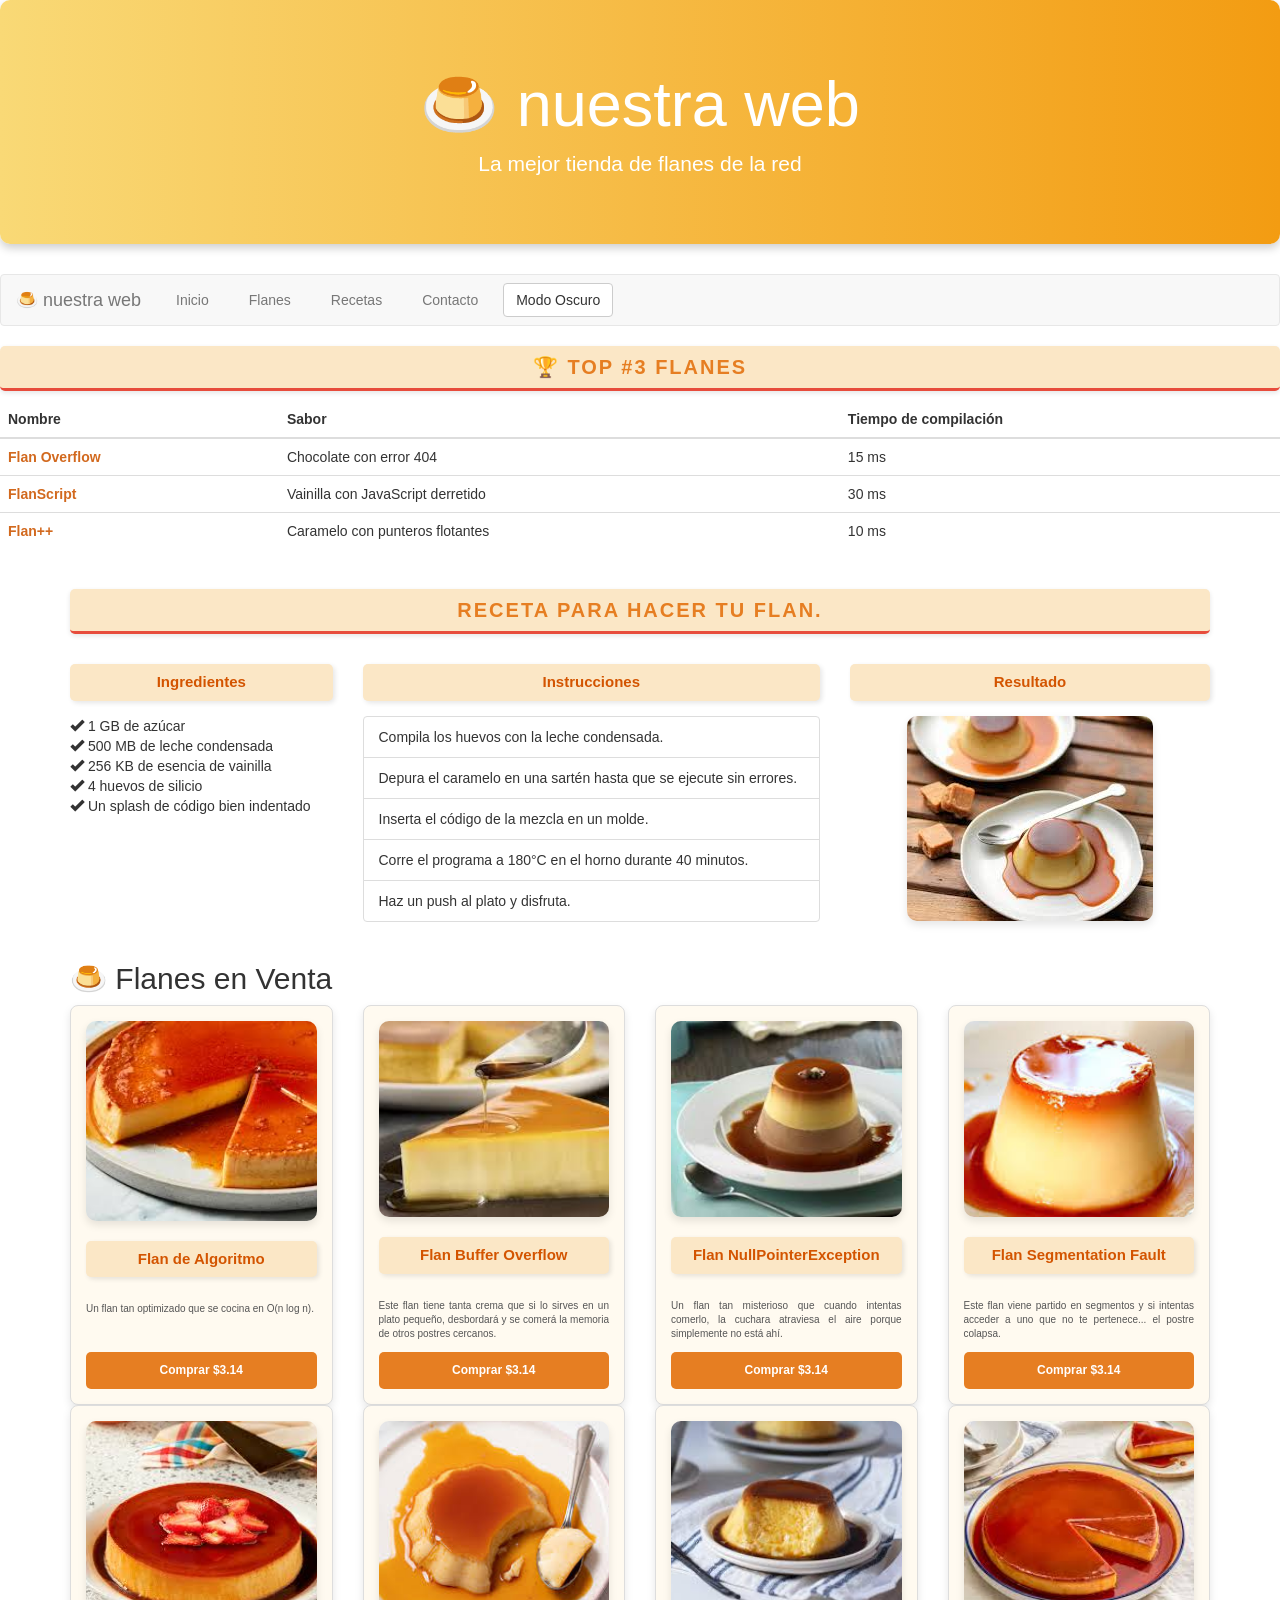
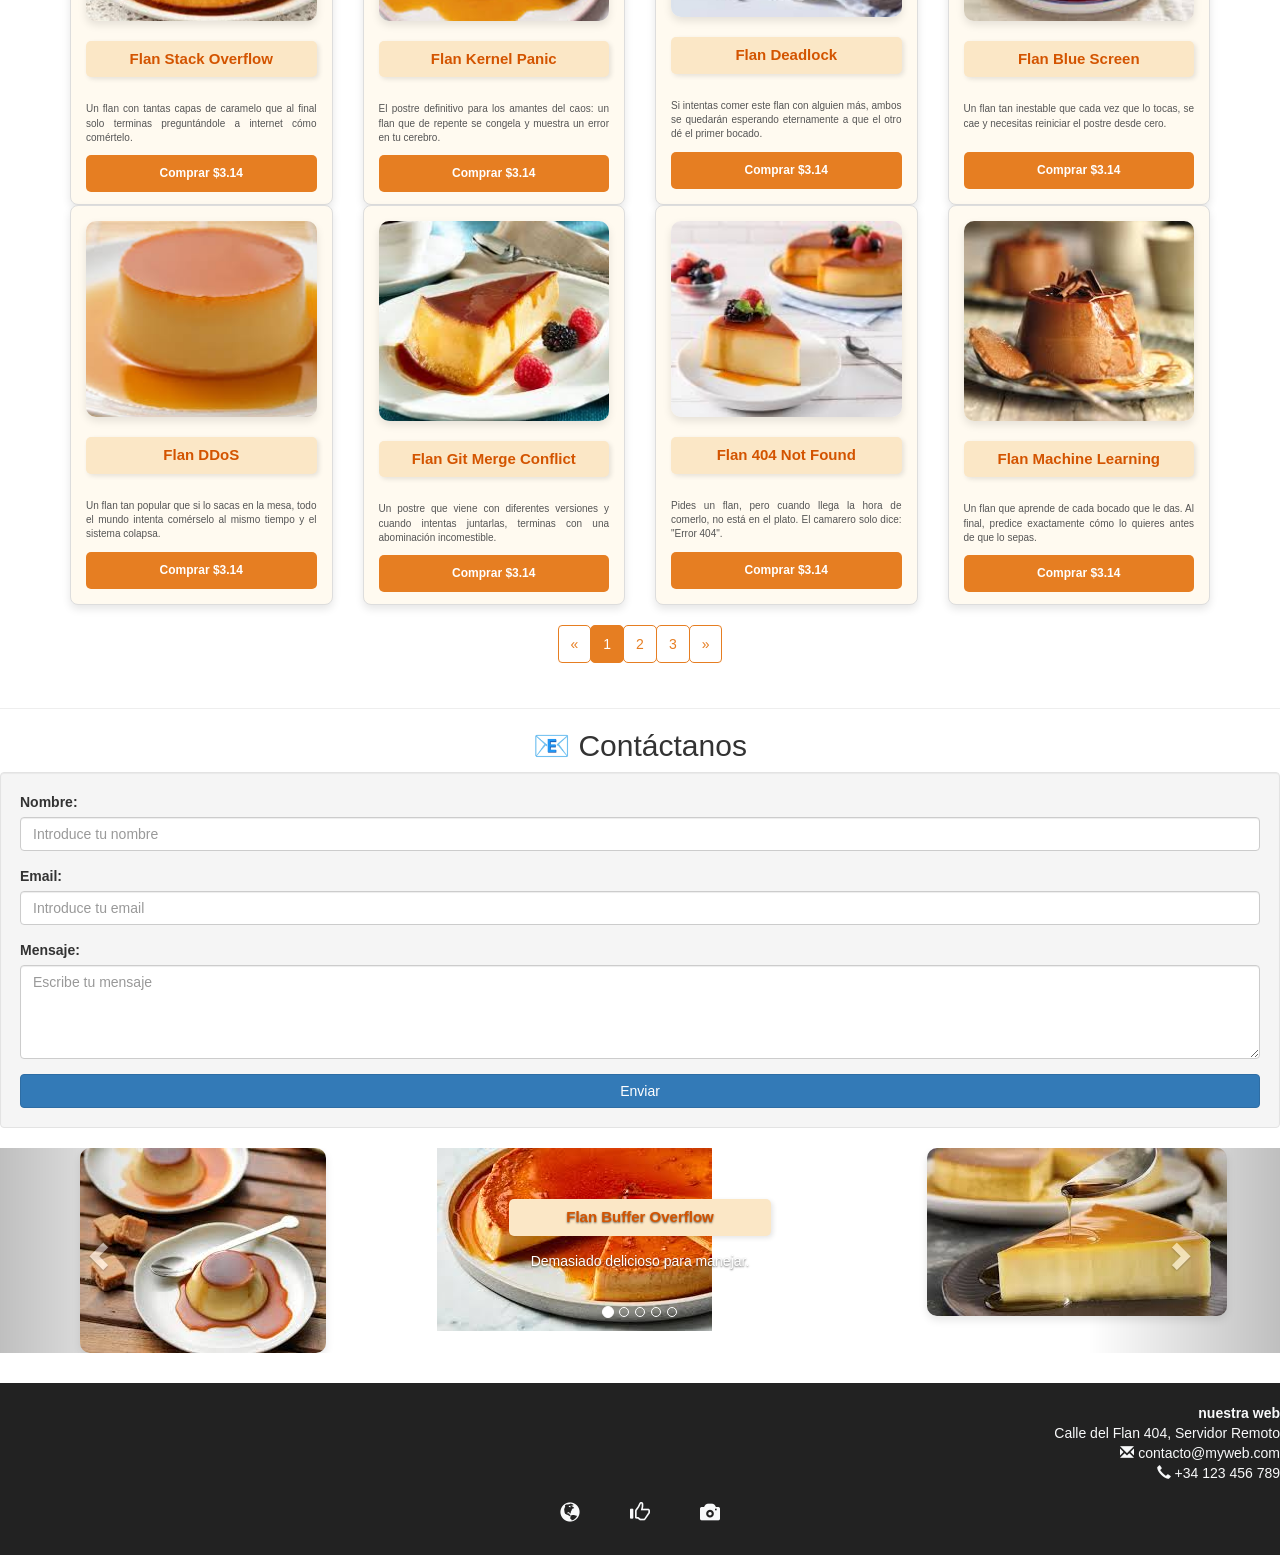
<file: html/index.html>
<!DOCTYPE html>
<html lang="es">

<head>
  <meta charset="UTF-8">
  <meta name="viewport" content="width=device-width, initial-scale=1.0">
  <title>Only Flans</title>

  <!-- Bootstrap CSS -->
  <link rel="stylesheet" href="https://maxcdn.bootstrapcdn.com/bootstrap/3.4.1/css/bootstrap.min.css">

  <!-- Bootstrap JavaScript (jQuery es necesario) -->
  <script src="https://ajax.googleapis.com/ajax/libs/jquery/3.5.1/jquery.min.js" defer></script>
  <script src="https://maxcdn.bootstrapcdn.com/bootstrap/3.4.1/js/bootstrap.min.js" defer></script>
  <link rel="stylesheet" href="css/style.css">
</head>

<body>
  <!-- Jumbotron -->
  <div class="jumbotron jumbotron-gradient text-center ">
    <h1>🍮 nuestra web</h1>
    <p>La mejor tienda de flanes de la red</p>
</div>

  <!-- Navbar -->
  <nav class="navbar navbar-default">
    <div class="container-fluid">
        <!-- Botón para móviles -->
        <div class="navbar-header">
            <button type="button" class="navbar-toggle collapsed" data-toggle="collapse" data-target="#navbar-menu">
                <span class="icon-bar"></span>
                <span class="icon-bar"></span>
                <span class="icon-bar"></span>
            </button>
            <a class="navbar-brand" href="#">🍮 nuestra web</a>
        </div>
        <!-- Elementos del menú -->
        <div class="collapse navbar-collapse" id="navbar-menu">
            <ul class="nav navbar-nav list-inline">
                <li><a href="#">Inicio</a></li>
                <li><a href="#">Flanes</a></li>
                <li><a href="#">Recetas</a></li>
                <li><a href="#">Contacto</a></li>
                <li>
                  <button id="toggle-dark-mode" class="btn btn-default navbar-btn">Modo Oscuro</button>
                </li>
            </ul>
        </div>
    </div>
  </nav>

<script>
  // Selecciona el botón y el cuerpo del documento
  const toggleDarkModeButton = document.getElementById('toggle-dark-mode');
  const body = document.body;

  // Verifica si el usuario ya tiene una preferencia guardada
  if (localStorage.getItem('dark-mode') === 'enabled') {
      body.classList.add('dark-mode');
      toggleDarkModeButton.textContent = 'Modo Claro';
  }

  // Alterna entre modo oscuro y claro
  toggleDarkModeButton.addEventListener('click', () => {
      if (body.classList.contains('dark-mode')) {
          body.classList.remove('dark-mode');
          toggleDarkModeButton.textContent = 'Modo Oscuro';
          localStorage.setItem('dark-mode', 'disabled');
      } else {
          body.classList.add('dark-mode');
          toggleDarkModeButton.textContent = 'Modo Claro';
          localStorage.setItem('dark-mode', 'enabled');
      }
  });
</script>

  <!-- Tabla de flanes -->
  <h2 class="flan-title">🏆 Top #3 Flanes</h2>
  <table class="table table-hover">
    <thead>
      <tr>
        <th>Nombre</th>
        <th>Sabor</th>
        <th>Tiempo de compilación</th>
      </tr>
    </thead>
    <tbody>
      <tr>
        <td><a href="#" class="flan-link">Flan Overflow</a></td>
        <td>Chocolate con error 404</td>
        <td>15 ms</td>
      </tr>
      <tr>
        <td><a href="#" class="flan-link">FlanScript</a></td>
        <td>Vainilla con JavaScript derretido</td>
        <td>30 ms</td>
      </tr>
      <tr>
        <td><a href="#" class="flan-link">Flan++</a></td>
        <td>Caramelo con punteros flotantes</td>
        <td>10 ms</td>
      </tr>
    </tbody>
  </table>

  <div class="container">
    <h2 class="flan-title">Receta para hacer tu flan.</h2>
    <div class="row">
        <!-- Lista de ingredientes -->
        <div class="col-lg-3 col-md-6 col-sm-12">
            <h3 class="text-center">Ingredientes</h3>
            <ul class="list-unstyled">
                <li><span class="glyphicon glyphicon-ok"></span> 1 GB de azúcar</li>
                <li><span class="glyphicon glyphicon-ok"></span> 500 MB de leche condensada</li>
                <li><span class="glyphicon glyphicon-ok"></span> 256 KB de esencia de vainilla</li>
                <li><span class="glyphicon glyphicon-ok"></span> 4 huevos de silicio</li>
                <li><span class="glyphicon glyphicon-ok"></span> Un splash de código bien indentado</li>
            </ul>
        </div>
        <!-- Receta del flan -->
        <div class="col-lg-5 col-md-6 col-sm-12">
            <h3 class="text-center">Instrucciones</h3>
            <ol class="list-group">
                <li class="list-group-item">Compila los huevos con la leche condensada.</li>
                <li class="list-group-item">Depura el caramelo en una sartén hasta que se ejecute sin errores.</li>
                <li class="list-group-item">Inserta el código de la mezcla en un molde.</li>
                <li class="list-group-item">Corre el programa a 180°C en el horno durante 40 minutos.</li>
                <li class="list-group-item">Haz un push al plato y disfruta.</li>
            </ol>
        </div>
        <!-- Imagen del flan -->
        <div class="col-lg-4 col-md-12 col-sm-12">
            <h3 class="text-center">Resultado</h3>
            <img src="img/f01.jpeg" alt="Delicioso flan" class="img-responsive img-rounded">
        </div>
    </div>
</div>

  <!-- Sección de flanes en venta con paginación -->
  <div class="container">
    <!-- Título centrado de la sección -->
    <h2 class="flan-title-venta">🍮 Flanes en Venta</h2>
    
    <div class="row">
      <!-- Flan 1 -->
      <div class="col-lg-3 col-md-4 col-sm-6 flan-item">
        <div class="flan-box">
          <img src="img/f02.jpeg" alt="Flan de Algoritmo" class="img-responsive">
          <h3 class="text-center">Flan de Algoritmo</h3>
          <p class="flan-desc">Un flan tan optimizado que se cocina en O(n log n).</p>
          <button class="btn btn-warning btn-block">Comprar $3.14</button>
        </div>
      </div>
  
      <!-- Flan 2 -->
      <div class="col-lg-3 col-md-4 col-sm-6 flan-item">
        <div class="flan-box">
          <img src="img/f03.jpeg" alt="Flan Buffer Overflow" class="img-responsive">
          <h3 class="text-center">Flan Buffer Overflow</h3>
          <p class="flan-desc">Este flan tiene tanta crema que si lo sirves en un plato pequeño, desbordará y se comerá la memoria de otros postres cercanos.</p>
          <button class="btn btn-warning btn-block">Comprar $3.14</button>
        </div>
      </div>
  
      <!-- Flan 3 -->
      <div class="col-lg-3 col-md-4 col-sm-6 flan-item">
        <div class="flan-box">
          <img src="img/f04.jpeg" alt="Flan NullPointerException" class="img-responsive">
          <h3 class="text-center">Flan NullPointerException</h3>
          <p class="flan-desc">Un flan tan misterioso que cuando intentas comerlo, la cuchara atraviesa el aire porque simplemente no está ahí.</p>
          <button class="btn btn-warning btn-block">Comprar $3.14</button>
        </div>
      </div>

      <!-- Flan 4 -->
      <div class="col-lg-3 col-md-4 col-sm-6 flan-item">
        <div class="flan-box">
          <img src="img/f05.jpeg" alt="Flan Segmentation Fault" class="img-responsive">
          <h3 class="text-center">Flan Segmentation Fault</h3>
          <p class="flan-desc">Este flan viene partido en segmentos y si intentas acceder a uno que no te pertenece... el postre colapsa.</p>
          <button class="btn btn-warning btn-block">Comprar $3.14</button>
        </div>
      </div>

      <!-- Flan  -->
      <div class="col-lg-3 col-md-4 col-sm-6 flan-item">
        <div class="flan-box">
          <img src="img/f06.jpeg" alt="Flan Stack Overflow" class="img-responsive">
          <h3 class="text-center">Flan Stack Overflow</h3>
          <p class="flan-desc">Un flan con tantas capas de caramelo que al final solo terminas preguntándole a internet cómo comértelo.</p>
          <button class="btn btn-warning btn-block">Comprar $3.14</button>
        </div>
      </div>

      <!-- Flan 7 -->
      <div class="col-lg-3 col-md-4 col-sm-6 flan-item">
        <div class="flan-box">
          <img src="img/f07.jpeg" alt="Flan Kernel Panic" class="img-responsive">
          <h3 class="text-center">Flan Kernel Panic</h3>
          <p class="flan-desc">El postre definitivo para los amantes del caos: un flan que de repente se congela y muestra un error en tu cerebro.</p>
          <button class="btn btn-warning btn-block">Comprar $3.14</button>
        </div>
      </div>
      
      <!-- Flan 8 -->
      <div class="col-lg-3 col-md-4 col-sm-6 flan-item">
        <div class="flan-box">
          <img src="img/f08.jpeg" alt="Flan Deadlock" class="img-responsive">
          <h3 class="text-center">Flan Deadlock</h3>
          <p class="flan-desc">Si intentas comer este flan con alguien más, ambos se quedarán esperando eternamente a que el otro dé el primer bocado.</p>
          <button class="btn btn-warning btn-block">Comprar $3.14</button>
        </div>
      </div>
      
      <!-- Flan 9 -->
      <div class="col-lg-3 col-md-4 col-sm-6 flan-item">
        <div class="flan-box">
          <img src="img/f09.jpeg" alt="Flan Blue Screen" class="img-responsive">
          <h3 class="text-center">Flan Blue Screen</h3>
          <p class="flan-desc">Un flan tan inestable que cada vez que lo tocas, se cae y necesitas reiniciar el postre desde cero.</p>
          <button class="btn btn-warning btn-block">Comprar $3.14</button>
        </div>
      </div>
      
      <!-- Flan 10 -->
      <div class="col-lg-3 col-md-4 col-sm-6 flan-item">
        <div class="flan-box">
          <img src="img/f10.jpeg" alt="Flan DDoS" class="img-responsive">
          <h3 class="text-center">Flan DDoS</h3>
          <p class="flan-desc">Un flan tan popular que si lo sacas en la mesa, todo el mundo intenta comérselo al mismo tiempo y el sistema colapsa.</p>
          <button class="btn btn-warning btn-block">Comprar $3.14</button>
        </div>
      </div>
      
      <!-- Flan 11 -->
      <div class="col-lg-3 col-md-4 col-sm-6 flan-item">
        <div class="flan-box">
          <img src="img/f11.jpeg" alt="Flan Git Merge Conflict" class="img-responsive">
          <h3 class="text-center">Flan Git Merge Conflict</h3>
          <p class="flan-desc">Un postre que viene con diferentes versiones y cuando intentas juntarlas, terminas con una abominación incomestible.</p>
          <button class="btn btn-warning btn-block">Comprar $3.14</button>
        </div>
      </div>
      
      <!-- Flan 12 -->
      <div class="col-lg-3 col-md-4 col-sm-6 flan-item">
        <div class="flan-box">
          <img src="img/f12.jpeg" alt="Flan 404 Not Found" class="img-responsive">
          <h3 class="text-center">Flan 404 Not Found</h3>
          <p class="flan-desc">Pides un flan, pero cuando llega la hora de comerlo, no está en el plato. El camarero solo dice: "Error 404".</p>
          <button class="btn btn-warning btn-block">Comprar $3.14</button>
        </div>
      </div>
      
      <!-- Flan 13 -->
      <div class="col-lg-3 col-md-4 col-sm-6 flan-item">
        <div class="flan-box">
          <img src="img/f13.jpeg" alt="Flan Machine Learning" class="img-responsive">
          <h3 class="text-center">Flan Machine Learning</h3>
          <p class="flan-desc">Un flan que aprende de cada bocado que le das. Al final, predice exactamente cómo lo quieres antes de que lo sepas.</p>
          <button class="btn btn-warning btn-block">Comprar $3.14</button>
        </div>
      </div>
  
      <!-- Repetir estructura para los demás flanes... -->
    </div>
  </div>
<!--
  

  <div>
    <img src="img/f07.jpeg" alt="Flan Kernel Panic">
    <h2>Flan Kernel Panic</h2>
    <p>El postre definitivo para los amantes del caos: un flan que de repente se congela y muestra un error en tu
      cerebro.</p>
    <p>Precio: $3.14</p>
  </div>

  <div>
    <img src="img/f08.jpeg" alt="Flan Deadlock">
    <h2>Flan Deadlock</h2>
    <p>Si intentas comer este flan con alguien más, ambos se quedarán esperando eternamente a que el otro dé el primer
      bocado.</p>
    <p>Precio: $3.14</p>
  </div>

  <div>
    <img src="img/f09.jpeg" alt="Flan Blue Screen">
    <h2>Flan Blue Screen</h2>
    <p>Un flan tan inestable que cada vez que lo tocas, se cae y necesitas reiniciar el postre desde cero.</p>
    <p>Precio: $3.14</p>
  </div>

  <div>
    <img src="img/f10.jpeg" alt="Flan DDoS">
    <h2>Flan DDoS</h2>
    <p>Un flan tan popular que si lo sacas en la mesa, todo el mundo intenta comérselo al mismo tiempo y el sistema
      colapsa.</p>
    <p>Precio: $3.14</p>
  </div>

  <div>
    <img src="img/f11.jpeg" alt="Flan Git Merge Conflict">
    <h2>Flan Git Merge Conflict</h2>
    <p>Un postre que viene con diferentes versiones y cuando intentas juntarlas, terminas con una abominación
      incomestible.</p>
    <p>Precio: $3.14</p>
  </div>

  <div>
    <img src="img/f12.jpeg" alt="Flan 404 Not Found">
    <h2>Flan 404 Not Found</h2>
    <p>Pides un flan, pero cuando llega la hora de comerlo, no está en el plato. El camarero solo dice: "Error 404".</p>
    <p>Precio: $3.14</p>
  </div>

  <div>
    <img src="img/f13.jpeg" alt="Flan Machine Learning">
    <h2>Flan Machine Learning</h2>
    <p>Un flan que aprende de cada bocado que le das. Al final, predice exactamente cómo lo quieres antes de que lo
      sepas.</p>
    <p>Precio: $3.14</p>
  </div> -->

  <!-- Paginación -->
  <!-- Paginación centrada con Bootstrap -->
<nav aria-label="Page navigation" class="text-center">
  <ul class="pagination pagination-centered">
    <li>
      <a href="#" aria-label="Previous">
        <span aria-hidden="true">&laquo;</span>
      </a>
    </li>
    <li class="active"><a href="#">1</a></li>
    <li><a href="#">2</a></li>
    <li><a href="#">3</a></li>
    <li>
      <a href="#" aria-label="Next">
        <span aria-hidden="true">&raquo;</span>
      </a>
    </li>
  </ul>
</nav>

<!-- Separación visual -->
<hr>

<!-- Formulario de contacto -->
<h2 class="text-center">📧 Contáctanos</h2>
<form class="well">
  <div class="form-group">
    <label for="nombre">Nombre:</label>
    <input type="text" id="nombre" name="nombre" class="form-control" placeholder="Introduce tu nombre">
  </div>

  <div class="form-group">
    <label for="email">Email:</label>
    <input type="email" id="email" name="email" class="form-control" placeholder="Introduce tu email">
  </div>

  <div class="form-group">
    <label for="mensaje">Mensaje:</label>
    <textarea id="mensaje" name="mensaje" class="form-control" rows="4" placeholder="Escribe tu mensaje"></textarea>
  </div>

  <button type="submit" class="btn btn-primary btn-block">Enviar</button>
</form>

  <!-- Carrusel de imágenes -->
<div id="flanCarousel" class="carousel slide" data-ride="carousel">
  <!-- Indicadores -->
  <ol class="carousel-indicators">
    <li data-target="#flanCarousel" data-slide-to="0" class="active"></li>
    <li data-target="#flanCarousel" data-slide-to="1"></li>
    <li data-target="#flanCarousel" data-slide-to="2"></li>
    <li data-target="#flanCarousel" data-slide-to="3"></li>
    <li data-target="#flanCarousel" data-slide-to="4"></li>
  </ol>

  <!-- Contenedor de imágenes -->
  <div class="carousel-inner">
    <div class="item active">
      <div class="row">
        <div class="col-xs-4">
          <img src="img/f01.jpeg" class="img-responsive img-rounded" alt="Flan 1">
        </div>
        <div class="col-xs-4">
          <div class="item">
            <img src="img/f02.jpeg" alt="Flan 2">
            <div class="carousel-caption">
              <h3>Flan Buffer Overflow</h3>
              <p>Demasiado delicioso para manejar.</p>
            </div>
          </div>
        </div>
        <div class="col-xs-4">
          <img src="img/f03.jpeg" class="img-responsive img-rounded" alt="Flan 3">
        </div>
      </div>
    </div>
    <div class="item">
      <div class="row">
        <div class="col-xs-4">
          <img src="img/f04.jpeg" class="img-responsive img-rounded" alt="Flan 4">
        </div>
        <div class="col-xs-4">
          <img src="img/f05.jpeg" class="img-responsive img-rounded" alt="Flan 5">
        </div>
        <div class="col-xs-4">
          <img src="img/f06.jpeg" class="img-responsive img-rounded" alt="Flan 6">
        </div>
      </div>
    </div>
    <div class="item">
      <div class="row">
        <div class="col-xs-4">
          <img src="img/f07.jpeg" class="img-responsive img-rounded" alt="Flan 7">
        </div>
        <div class="col-xs-4">
          <img src="img/f08.jpeg" class="img-responsive img-rounded" alt="Flan 8">
        </div>
        <div class="col-xs-4">
          <img src="img/f09.jpeg" class="img-responsive img-rounded" alt="Flan 9">
        </div>
      </div>
    </div>
    <div class="item">
      <div class="row">
        <div class="col-xs-4">
          <img src="img/f10.jpeg" class="img-responsive img-rounded" alt="Flan 10">
        </div>
        <div class="col-xs-4">
          <img src="img/f11.jpeg" class="img-responsive img-rounded" alt="Flan 11">
        </div>
        <div class="col-xs-4">
          <img src="img/f12.jpeg" class="img-responsive img-rounded" alt="Flan 12">
        </div>
      </div>
    </div>
    <div class="item">
      <div class="row">
        <div class="col-xs-4">
          <img src="img/f13.jpeg" class="img-responsive img-rounded" alt="Flan 13">
        </div>
        <div class="col-xs-4">
          <img src="img/f14.jpeg" class="img-responsive img-rounded" alt="Flan 14">
        </div>
        <div class="col-xs-4">
          <img src="img/f15.jpeg" class="img-responsive img-rounded" alt="Flan 15">
        </div>
      </div>
    </div>
  </div>

  <script>
  $('#flanCarousel').carousel({
    interval: 3000 // Cambia cada 3 segundos
  });

  $('#flanCarousel').carousel('pause');
  </script>

  <!-- Controles de navegación -->
  <a class="left carousel-control" href="#flanCarousel" data-slide="prev">
    <span class="glyphicon glyphicon-chevron-left"></span>
  </a>
  <a class="right carousel-control" href="#flanCarousel" data-slide="next">
    <span class="glyphicon glyphicon-chevron-right"></span>
  </a>
</div>

<!-- Footer -->
<footer class="footer">
  <div class="row">
      <div class="col-xs-12 text-right">
      <address>
          <strong>nuestra web</strong><br>
          Calle del Flan 404, Servidor Remoto<br>
          <span class="glyphicon glyphicon-envelope"></span> contacto@myweb.com<br>
          <span class="glyphicon glyphicon-earphone"></span> +34 123 456 789
      </address>
      <div class="social-icons">
          <a href="#" class="btn btn-social-icon btn-twitter"><i class="glyphicon glyphicon-globe"></i></a>
          <a href="#" class="btn btn-social-icon btn-facebook"><i class="glyphicon glyphicon-thumbs-up"></i></a>
          <a href="#" class="btn btn-social-icon btn-instagram"><i class="glyphicon glyphicon-camera"></i></a>
      </div>
      </div>
  </div>
</footer>



</body>

</html>
</file>
<file: html/css/style.css>
/* Elimina márgenes y desbordamientos */
html, body {
  margin: 0;
  padding: 0;
  overflow-x: hidden; /* Oculta el desbordamiento horizontal */
  width: 100%;
}

/* Asegúrate de que todos los elementos respeten el ancho del contenedor */
* {
  box-sizing: border-box; /* Incluye padding y border en el cálculo del ancho */
}

/* Fondo degradado para la sección principal */
.jumbotron-gradient {
  background: linear-gradient(to right, #f9d976, #f39c12); /* Colores cálidos como el caramelo */
  color: white;
  padding: 50px;
  border-radius: 10px;
  box-shadow: 0px 4px 10px rgba(0, 0, 0, 0.2);
}

/* Enlaces decorativos */
.flan-link {
  text-decoration: none;
  color: #d2691e; /* Color caramelo */
  font-weight: bold;
  transition: color 0.3s ease-in-out;
}

.flan-link:hover {
  color: #ff4500; /* Color más vibrante al pasar el ratón */
  text-decoration: underline;
}

/* Títulos principales */
.flan-title {
  font-size: 2rem;
  font-weight: bold;
  color: #e67e22; /* Color cálido */
  text-align: center;
  text-transform: uppercase;
  letter-spacing: 2px;
  padding: 10px 0;
  border-bottom: 3px solid #e74c3c; /* Línea decorativa */
  background-color: #fbe7c6; /* Fondo suave */
  border-radius: 5px;
  box-shadow: 0px 2px 5px rgba(0, 0, 0, 0.1);
}

.flan-title:hover {
  color: #d35400; /* Un tono más oscuro */
  transform: scale(1.05); /* Efecto de crecimiento */
  transition: all 0.3s ease-in-out;
}

/* Imágenes responsivas */
.img-responsive {
  display: block;
  margin: 0 auto;
  border-radius: 10px;
  box-shadow: 0px 4px 8px rgba(0, 0, 0, 0.1);
}

/* Títulos secundarios */
h3 {
  font-size: 1.5rem;
  font-weight: bold;
  color: #d35400; /* Tono cálido */
  text-align: center;
  background-color: #fbe7c6; /* Fondo suave */
  padding: 10px 15px;
  border-radius: 5px;
  margin-bottom: 15px;
  box-shadow: 2px 2px 5px rgba(0, 0, 0, 0.1);
}

h3:hover {
  background-color: #f8d9a0; /* Fondo más cálido */
  color: #e74c3c; /* Cambia el color del texto */
  transform: scale(1.02);
  transition: all 0.3s ease-in-out;
}

/* Contenedor de cada flan */
.flan-box {
  display: flex;
  flex-direction: column;
  justify-content: space-between;
  height: 400px; /* Altura fija para uniformidad */
  padding: 15px;
  border: 1px solid #ddd;
  border-radius: 8px;
  background-color: #fffaf0; /* Fondo suave */
  box-shadow: 0px 4px 8px rgba(0, 0, 0, 0.1);
  text-align: center;
  transition: transform 0.3s ease, box-shadow 0.3s ease;
}

.flan-box:hover {
  transform: translateY(-5px); /* Efecto de elevación */
  box-shadow: 0px 6px 12px rgba(0, 0, 0, 0.2);
}

/* Imágenes de los flanes */
.flan-box img {
  width: 100%;
  height: 200px; /* Altura fija */
  object-fit: cover; /* Recorta la imagen si es necesario */
  border-radius: 10px;
}

/* Descripción de cada flan */
.flan-desc {
  flex-grow: 1;
  font-size: 1rem;
  color: #555;
  margin: 10px 0;
  text-align: justify;
}

/* Botón de compra */
.btn-warning {
  font-size: 1.2rem;
  font-weight: bold;
  color: white;
  background-color: #e67e22; /* Color caramelo */
  border: none;
  border-radius: 5px;
  padding: 10px 15px;
  transition: background-color 0.3s ease, transform 0.2s ease;
}

.btn-warning:hover {
  background-color: #d35400; /* Tono más oscuro */
  transform: scale(1.05); /* Efecto de crecimiento */
}

/* Paginación */
.pagination {
  display: inline-block;
  margin: 20px auto;
}

.pagination > li > a {
  color: #e67e22; /* Color caramelo */
  background-color: #fff;
  border: 1px solid #e67e22;
  padding: 8px 12px;
  border-radius: 5px;
  transition: background-color 0.3s ease, color 0.3s ease;
}

.pagination > li.active > a {
  background-color: #e67e22;
  border-color: #e67e22;
  color: white;
}

.pagination > li > a:hover {
  background-color: #d35400; /* Tono más oscuro */
  color: white;
}

/* Footer */
.footer {
  background-color: #222;
  color: #f8f9fa;
  padding: 20px 0;
  margin-top: 30px;
  text-align: center;
}

.footer address {
  font-style: normal;
  margin-bottom: 10px;
  align-items: center;
  align-self: center;
}

.footer .social-icons {
  text-align: center;
}

.footer .social-icons a {
  display: inline-block;
  color: #f8f9fa;
  font-size: 20px;
  margin: 0 10px;
  text-decoration: none;
  transition: color 0.3s ease;
}

.footer .social-icons a:hover {
  color: #ff9800; /* Color cálido */
}




/* Modo oscuro */
body.dark-mode {
  background-color: #000000; /* Fondo negro */
  color: #e0e0e0; /* Texto claro */
  transition: background-color 0.3s ease, color 0.3s ease; /* Transición suave */
}

.dark-mode .navbar {
  background-color: #1a1a1a; /* Fondo negro para la barra de navegación */
  border-color: #333;
  box-shadow: 0px 4px 8px rgba(0, 0, 0, 0.5); /* Sombra más pronunciada */
}

.dark-mode .navbar-default .navbar-nav > li > a {
  color: #e0e0e0; /* Texto claro en la barra de navegación */
}

.dark-mode .jumbotron-gradient {
  background: linear-gradient(to right, #1a1a1a, #333); /* Fondo degradado oscuro */
  color: #e0e0e0;
  box-shadow: 0px 4px 10px rgba(0, 0, 0, 0.5); /* Sombra más pronunciada */
}

.dark-mode .flan-box {
  background-color: #1a1a1a; /* Fondo negro para los flanes */
  border-color: #333;
  color: #e0e0e0;
  transition: background-color 0.3s ease, color 0.3s ease; /* Transición suave */
}

.dark-mode .flan-box:hover {
  background-color: #292929; /* Fondo ligeramente más claro al pasar el ratón */
  box-shadow: 0px 6px 12px rgba(255, 255, 255, 0.1); /* Sombra clara */
}

.dark-mode .flan-box img {
  border: 2px solid #444; /* Borde para destacar las imágenes */
}

.dark-mode .btn-warning {
  background-color: #800080; /* Botón morado */
  color: #ffffff;
  border: 1px solid #800080;
  transition: background-color 0.3s ease, color 0.3s ease, transform 0.2s ease;
}

.dark-mode .btn-warning:hover {
  background-color: #9932cc; /* Botón morado más claro al pasar el ratón */
  color: #ffffff;
  transform: scale(1.1); /* Efecto de crecimiento */
}

.dark-mode h3 {
  background-color: #292929; /* Fondo oscuro para los títulos secundarios */
  color: #800080; /* Morado para los títulos */
  box-shadow: 0px 2px 5px rgba(0, 0, 0, 0.5); /* Sombra más pronunciada */
}

.dark-mode h3:hover {
  background-color: #333333; /* Fondo más oscuro al pasar el ratón */
  color: #9932cc; /* Morado más claro */
}

.dark-mode .footer {
  background-color: #1a1a1a; /* Fondo negro para el footer */
  color: #e0e0e0;
  border-top: 1px solid #333;
  padding: 20px 0;
}

.dark-mode .footer .social-icons a {
  color: #e0e0e0;
  transition: color 0.3s ease;
}

.dark-mode .footer .social-icons a:hover {
  color: #9932cc; /* Morado cálido al pasar el ratón */
}

.dark-mode .pagination > li > a {
  color: #e0e0e0; /* Texto claro */
  background-color: #292929; /* Fondo oscuro */
  border: 1px solid #444;
  transition: background-color 0.3s ease, color 0.3s ease;
}

.dark-mode .pagination > li.active > a {
  background-color: #800080; /* Fondo morado para la página activa */
  border-color: #800080;
  color: #ffffff;
}

.dark-mode .pagination > li > a:hover {
  background-color: #444; /* Fondo más claro al pasar el ratón */
  color: #9932cc; /* Morado cálido */
}
</file>
